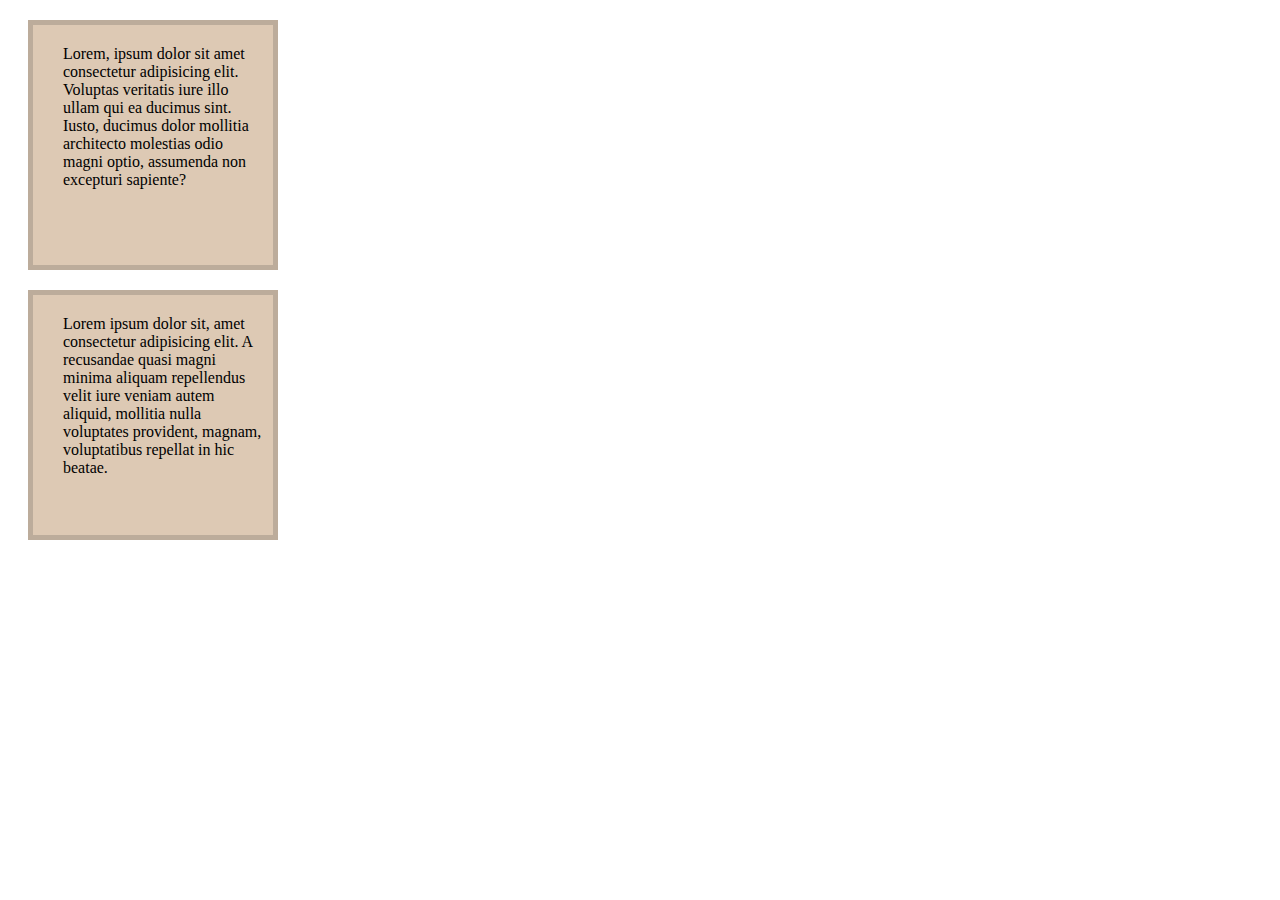
<file: Task_1/index.html>
<html lang="en">
<head>
    <meta charset="UTF-8">
    <meta http-equiv="X-UA-Compatible" content="IE=edge">
    <meta name="viewport" content="width=device-width, initial-scale=1.0">
    <title>Antoine de Saint Exupéry - The little prince</title>
    <link rel="stylesheet" href="css/style.css">
</head>
<body>
 <div class="box">Lorem, ipsum dolor sit amet consectetur adipisicing elit. Voluptas veritatis iure illo ullam qui ea ducimus sint. Iusto, ducimus dolor mollitia architecto molestias odio magni optio, assumenda non excepturi sapiente?
</div>
<div class="box">Lorem ipsum dolor sit, amet consectetur adipisicing elit. A recusandae quasi magni minima aliquam repellendus velit iure veniam autem aliquid, mollitia nulla voluptates provident, magnam, voluptatibus repellat in hic beatae.
</div>
</body>
</html>
</file>
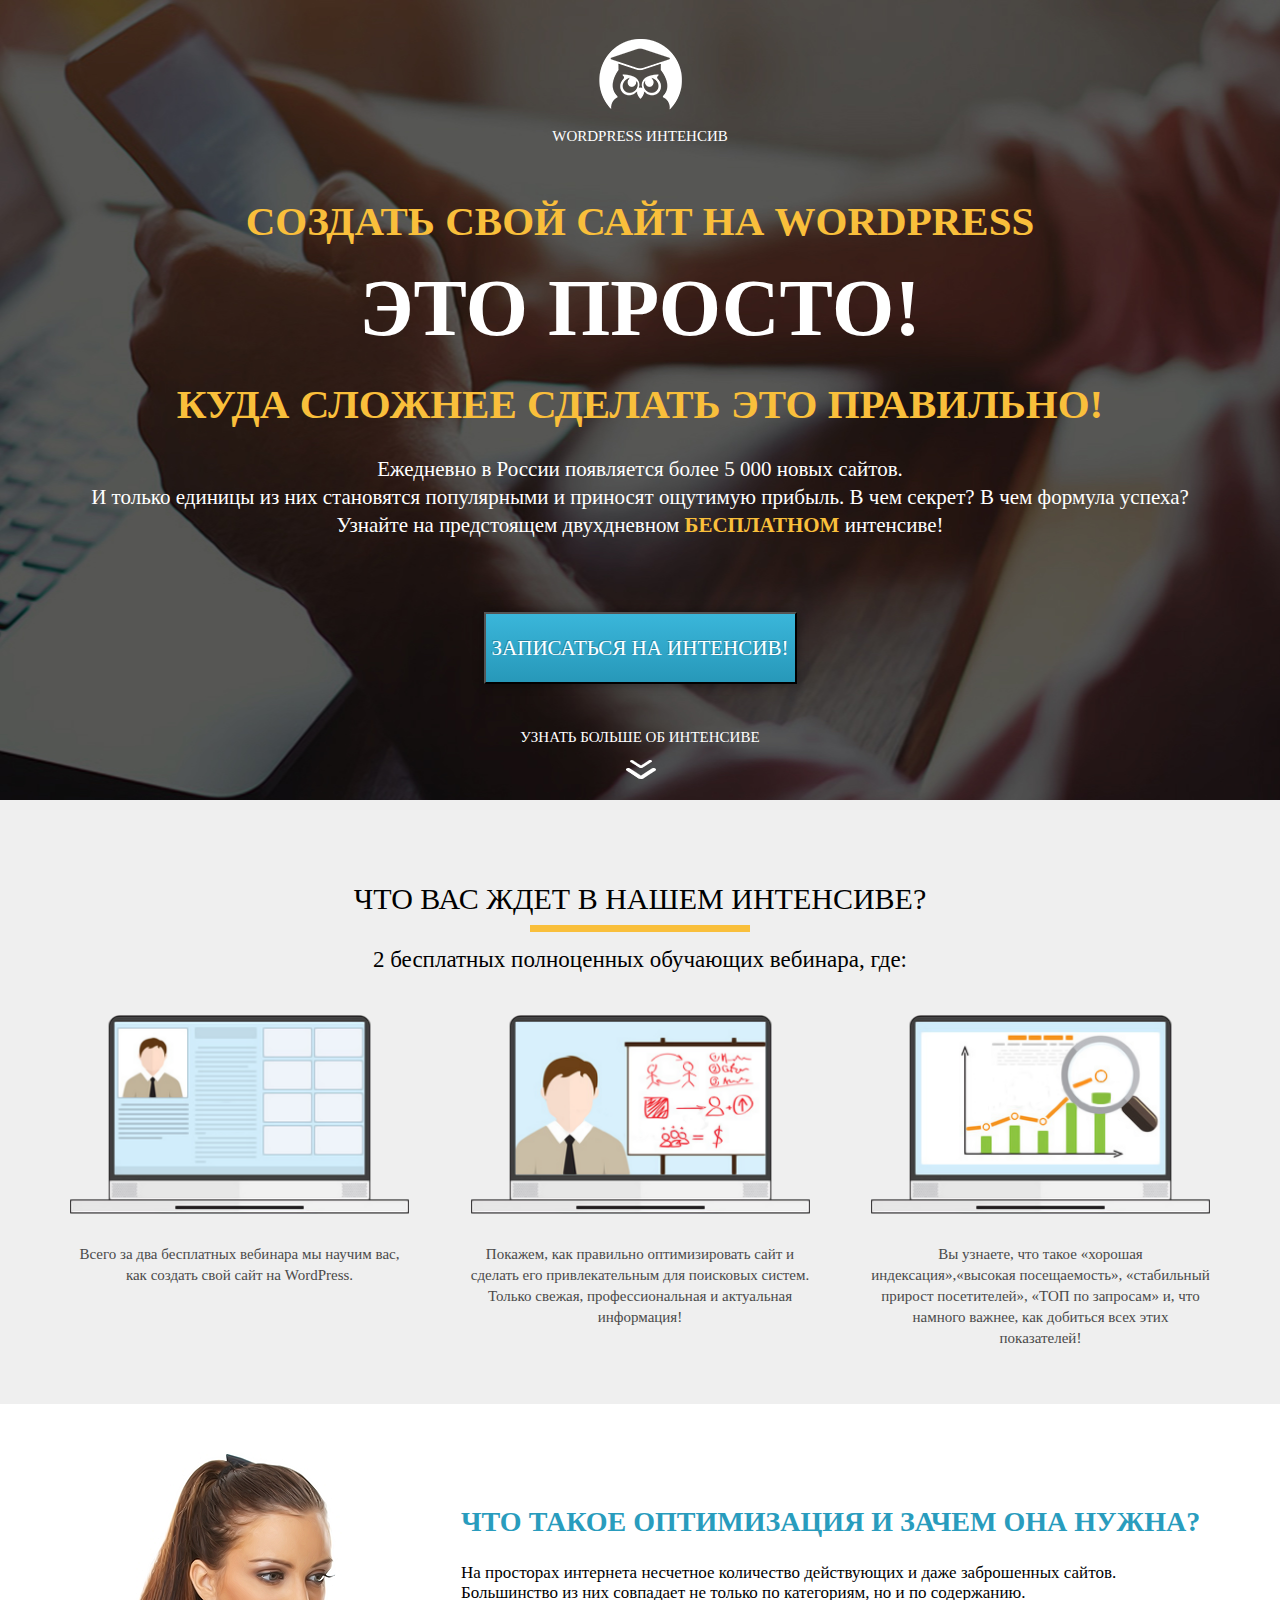
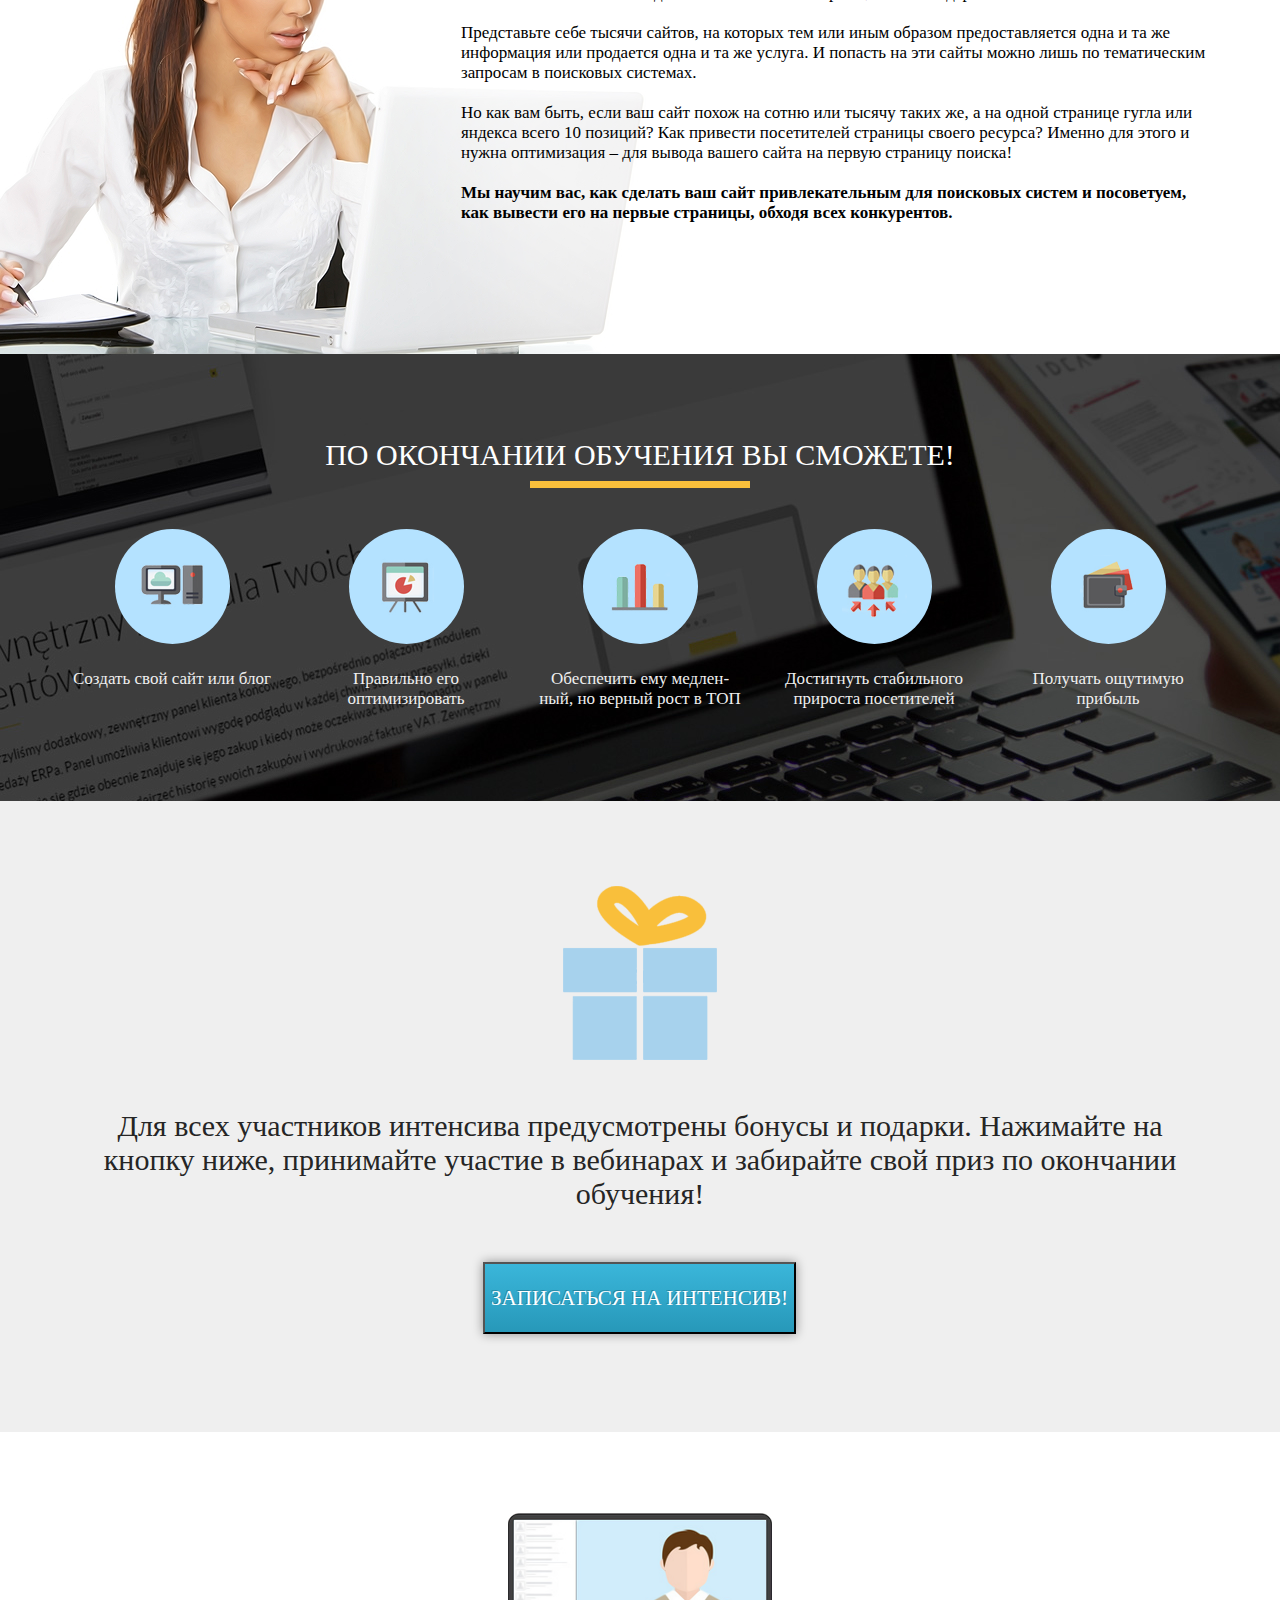
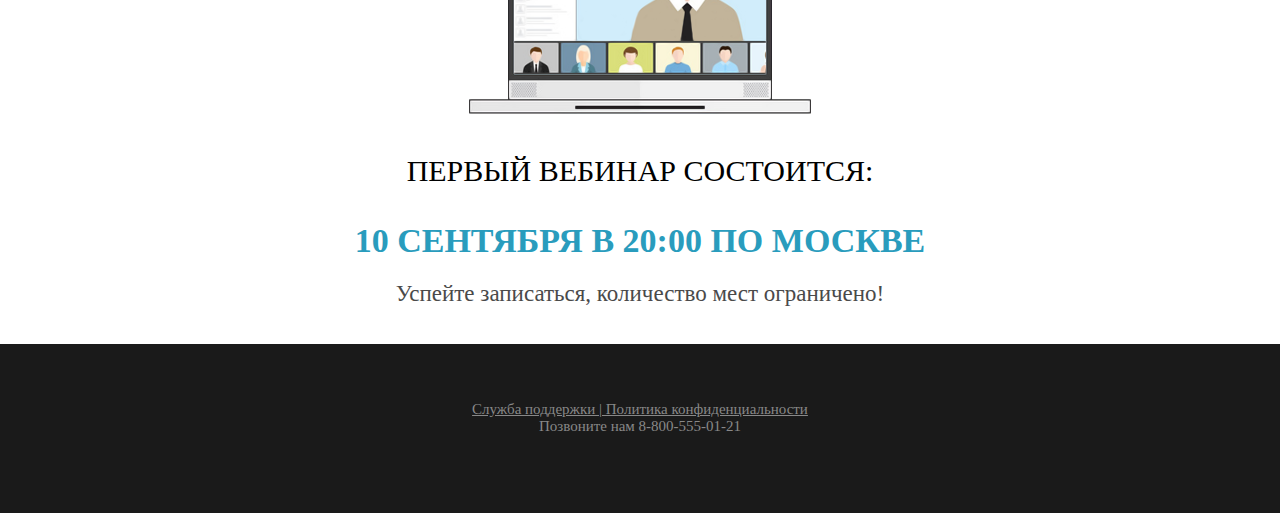
<file: wordpress/index.html>
<!DOCTYPE html>
<html lang="ru">
<head>
    <meta charset="UTF-8">
    <meta http-equiv="X-UA-Compatible" content="IE=edge">
    <meta name="viewport" content="width=device-width, initial-scale=1.0">
    <title>Wordpress интенсив</title>
    <link rel="stylesheet" href="css/style.css">
</head>
<body>
    <section class="promo">
        <div class="container">
            <div class="logo">
                <img src="/wordpress/icons/logo.png" alt="logo_owl" class="logo_img">
                <div class="logo_text">Wordpress интенсив</div>
            </div>
            <h1 class="title">Создать свой сайт на WordPress </h1>
            <div class="simple">
                <h2 class="big_title">Это просто!</h2>
                <div class="line"></div>
            <h2 class="title">Куда сложнее сделать это правильно!</h2>
            </div>
            <div class="promo_text">
                Ежедневно в России появляется более 5 000 новых сайтов.<br>
                И только единицы из них становятся популярными и приносят ощутимую прибыль. В чем секрет? В чем формула успеха? Узнайте на предстоящем двухдневном <span>БЕСПЛАТНОМ</span> интенсиве!
            </div>
            <button class="promo_btn">Записаться на интенсив!</button>
            <div class="more">
                <div class="text_more">Узнать больше об интенсиве</div>
                <img src="icons/down.png" alt="down" class="img_more">
            </div>
        </div>
    </section>

    <section class="waiting">
        <div class="container">
            <h2 class="waiting_header">Что вас ждет в нашем интенсиве?</h2>
            <div class="waiting_devider"></div>
            <div class="waiting_subheader">2 бесплатных полноценных обучающих вебинара, где:</div>
            <div class="waiting_wrapper">
                <div class="waiting_item">
                    <img src="img/waiting_1.png" alt="1" class="waiting_img">
                    <div class="waiting_descr">Всего за два бесплатных вебинара мы научим вас,
                        как создать свой сайт на WordPress. </div>
                </div>
                <div class="waiting_item">
                    <img src="img/waiting_2.png" alt="2" class="waiting_img">
                    <div class="waiting_descr">Покажем, как правильно оптимизировать сайт и сделать его привлекательным для поисковых систем. Только свежая, профессиональная и актуальная информация!</div>
                </div>
                <div class="waiting_item">
                    <img src="img/waiting_3.png" alt="3" class="waiting_img">
                    <div class="waiting_descr">Вы узнаете, что такое «хорошая индексация»,«высокая посещаемость», «стабильный прирост посетителей», «ТОП по запросам» и, что намного важнее, как добиться всех этих показателей!</div>
                </div>
            </div>
        </div>
    </section>
    <section class="optimization">
        <div class="container">
            <h2 class="optimization_header">Что такое оптимизация и зачем она нужна?</h2>
            <div class="optimization_text">
                На просторах интернета несчетное количество действующих и даже заброшенных сайтов. Большинство из них совпадает не только по категориям, но и по содержанию. 
                <br><br>
                Представьте себе тысячи сайтов, на которых тем или иным образом предоставляется одна и та же информация или продается одна и та же услуга. И попасть на эти сайты можно лишь по тематическим запросам в поисковых системах.
                <br><br> 
                Но как вам быть, если ваш сайт похож на сотню или тысячу таких же, а на одной странице гугла или яндекса всего 10 позиций? Как привести посетителей страницы своего ресурса? Именно для этого и нужна оптимизация – для вывода вашего сайта на первую страницу поиска! 
                <br><br>
                <span>Мы научим вас, как сделать ваш сайт привлекательным для поисковых систем и посоветуем, как вывести его на первые страницы, обходя всех конкурентов.</span>
            </div>
            <img class="optimization_img" alt="woman_bg" src="img/bg/woman_bg.png">
        </div>
    </section>
    <section class="finish">
        <div class="container">
            <h2 class="finish_header">По окончании обучения Вы сможете!</h2>
            <div class="finish_devider"></div>
            <div class="finish_wrapper">
                <div class="finish_item">
                    <div class="finish_round">
                        <img src="icons/finish/1.png" alt="1" class="finish_icon">
                    </div>
                    <div class="finish_descr">Создать свой сайт или блог</div>
                </div>
                <div class="finish_item">
                    <div class="finish_round">
                        <img src="icons/finish/2.png" alt="2" class="finish_icon">
                    </div>
                    <div class="finish_descr">Правильно его оптимизировать</div>
                </div>
                <div class="finish_item">
                    <div class="finish_round">
                        <img src="icons/finish/3.png" alt="3" class="finish_icon">
                    </div>
                    <div class="finish_descr">Обеспечить ему медлен-ный, но верный рост в ТОП</div>
                </div>
                <div class="finish_item">
                    <div class="finish_round">
                        <img src="icons/finish/4.png" alt="4" class="finish_icon">
                    </div>
                    <div class="finish_descr">Достигнуть стабильного прироста посетителей</div>
                </div>
                <div class="finish_item">
                    <div class="finish_round">
                        <img src="icons/finish/5.png" alt="5" class="finish_icon">
                    </div>
                    <div class="finish_descr">Получать ощутимую прибыль</div>
                </div>
            </div>
        </div>
    </section>
    <section class="gift">
        <div class="container">
            <img class="gift_img" src="./icons/Rectangle.png">
            <div class="gift_text">Для всех участников интенсива предусмотрены бонусы и подарки. Нажимайте на кнопку ниже, принимайте участие в вебинарах и забирайте свой приз по окончании обучения!</div>
            <button class="gift_btn">Записаться на интенсив!</button>
        </div>
    </section>
    <section class="webinar">
        <div class="container">
            <img src="./img/webinar.png" alt="webi" class="webinar_img">
            <div class="webinar_wrapper">
                <div class="webinar_coming">Первый вебинар состоится:<br><br><span>10 сентября в 20:00 по Москве</span></div>
                <div class="webinar_descr">Успейте записаться, количество мест ограничено!</div>
            </div>
        </div>
    </section>
    <footer class="final">
        <div class="container">
            <div class="final_support"><a href="https://translate.yandex.ru/?source_lang=ru&target_lang=en&text=%D0%B2%D0%B5%D0%B1%D0%B8%D0%BD%D0%B0%D1%80">Служба поддержки  |  Политика конфиденциальности</a><br>Позвоните нам 8-800-555-01-21</div>
        </div>
    </footer>
</body>
</html>
</file>
<file: Task_1/css/style.css>
.box {
    height: 250;
    width:250;
    background-color: #DDC9B4;
    padding-top: 20;
    padding-bottom: 20;
    padding-right: 10;
    padding-left: 30;
    margin: 20;
    border: 5px solid #BCAC9B;
    box-sizing:border-box;
}
</file>
<file: wordpress/css/style.css>
* {
    box-sizing: border-box;
    margin: 0;
    padding: 0;
}

.promo {
    height: 800px;
    background: url(../img/bg/main_bg.png) center center/ cover;
    padding: 39px 0px 60px 0px
}

.container {
    width: 1140px;
    margin: 0 auto;
    position: relative;
}

.logo .logo_img {
    display: block;
    margin: 0 auto;
}

.logo .logo_text {
    color: #fff;
    font-family: 'Roboto';
    font-style: normal;
    font-weight: 500;
    font-size: 15px;
    line-height: 24px;
    text-transform: uppercase;
    text-align: center;
    margin-top: 14px;
}

h1 {
    margin-top: 53px;
    margin-bottom: 21px;
} 

h2.title {
    margin-top: 30px;
}

.title {
    font-family:'Roboto';
    font-style:normal;
    font-weight: 900;
    font-size: 41px;
    line-height: 41px;
    color: #F9BF3B;
    text-align: center;
    text-transform: uppercase;   
}

.simple .big_title {
    font-family: 'Roboto';
    font-style: normal;
    font-weight: 900;
    font-size: 80px;
    color: #FFFFFF;
    text-transform: uppercase;
    text-align: center;
}

.promo .promo_text {
    font-family: 'Roboto';
    font-style: normal;
    font-weight: 300;
    font-size: 21px;
    line-height: 28px;
    color:#fff;
    text-align: center;
    padding: 0 13px;
    margin-top: 30px;
}

.promo .promo_text span {
    color:#F9BF3B;
    font-family: "Roboto - Bold";
    font-weight: 700;
}

.promo .promo_btn {
    display: block;
    margin: 0 auto;
    margin-top: 73px;
    width: 313px;
    height: 72px;
    background: linear-gradient(0deg, #2798B9 0%, #3AB6DA 100%);
    box-shadow: 0px 0px 10px rgba(0, 0, 0, 0.4);
    font-family: 'RobotoCondensed';
    font-size: 21px;
    text-align: center;
    text-transform: uppercase;
    color: #FFFFFF;
    text-shadow: -1px -1px 0px rgba(0, 0, 0, 0.22);
    outline: none;
    cursor: pointer;
}

.more .text_more {
    font-family: 'Roboto';
    font-style: normal;
    font-weight: 100;
    font-size: 15px;
    text-transform: uppercase;
    text-align: center;
    color: #FFFFFF;
    margin-top: 45px;
}

.more .img_more {
    display: block;
    margin: 0 auto;
    margin-top: 13px;
}

.waiting .waiting_header, .finish .finish_header {
    font-family: 'Roboto';
    font-style: normal;
    font-weight: 400;
    font-size: 30px;
    line-height: 30px;
    text-align: center;
    text-transform: uppercase;
}

.finish .finish_header {
    color: #FFFFFF;
}

.waiting {
    height: 604px;
    background: #EFEFEF;
    padding: 84px 0 74px 0;
}

.waiting .waiting_devider, .finish .finish_devider {
    width: 220px;
    height: 7px;
    margin: 0 auto;
    background: #F9BF3B;
    margin-top: 11px;
}

.waiting .waiting_subheader {
    font-family: 'Roboto';
    font-style: normal;
    font-weight: 400;
    font-size: 23px;
    line-height: 20px;
    text-align: center;
    margin-top: 18px;
}

.waiting .waiting_wrapper {
    margin-top: 45px;
    display: flex;
    justify-content: space-between;
    align-content: center;
}

.waiting .waiting_wrapper .waiting_item {
    width: 339px;
    text-align: center;
    min-height: 85px;
    
}

.waiting .waiting_wrapper .waiting_item .waiting_img {
    width: 100%;
}

.waiting .waiting_wrapper .waiting_item .waiting_descr {
    margin-top: 26px;
    font-family: 'Roboto';
    font-style: normal;
    font-weight: 300;
    font-size: 15px;
    line-height: 21px;
    color: #4A4A4A;
}

.optimization {
    min-height: 550px;
    padding: 102px 0 107px 0;
}

.optimization .optimization_header {
    margin-left: 391px;
    font-family: 'Roboto';
    font-style: normal;
    font-weight: 900;
    font-size: 28px;
    color: #299CBD;
    text-transform: uppercase;
}

.optimization .optimization_text {
    margin-left: 391px;
    margin-top: 25px;
    font-family: 'Roboto';
    font-style: normal;
    font-weight: 300;
    font-size: 17px;
}

.optimization .optimization_text span {
    font-family: 'Roboto-Bold';
    font-weight: 700;
}

.optimization .optimization_img {
    position: absolute;
    top: -54px;
    left: -240px;
    z-index: -1;
}

.finish {
    min-height: 447px;
    padding: 86px 68px;
    background: url("../img/bg/По\ окончании\ обучения\ Вы\ сможете!.png") center center/cover no-repeat;
}

.finish .finish_wrapper {
    margin-top: 41px;
    display: flex;
    justify-content: space-between;
}

.finish .finish_wrapper .finish_item {
    width: 204px;
}

.finish .finish_wrapper .finish_item .finish_descr {
    margin-top: 25px;
    font-family: 'Roboto';
    font-style: normal;
    font-weight: 300;
    font-size: 17px;
    line-height: 20px;
    text-align: center;
    color: #EFEFEF;
}

.finish .finish_wrapper .finish_item .finish_round {
    margin: 0 auto;
    display: flex;
    justify-content: center;
    align-items: center;
    width: 115px;
    height: 115px;
    background-color: #b4e2ff;
    border-radius: 100%;
}

.gift {
    min-height: 631px;
    background-color: #EFEFEF;
}

.gift .gift_img {
    margin: 85px 493px 45px 493px ;
    height: 174px;
    width: 154px;
}

.gift .gift_text {
    font-family: 'Roboto';
    font-style: normal;
    font-weight: 400;
    font-size: 30px;
    align-items: center;
    text-align: center;
    color: #252525;
}

.gift .gift_btn {
    width: 313px;
    height: 72px;
    background: linear-gradient(0deg, #2798B9 0%, #3AB6DA 100%);
    box-shadow: 0px 0px 10px rgba(0, 0, 0, 0.4);
    font-family: 'RobotoCondensed';
    font-size: 21px;
    text-align: center;
    text-transform: uppercase;
    color: #FFFFFF;
    text-shadow: -1px -1px 0px rgba(0, 0, 0, 0.22);
    outline: none;
    margin: 51px 413px 88px 413px;
    cursor: pointer;
}

.webinar {
    min-height: 512px;
    background: #FFFFFF;
}

.webinar_wrapper {
    margin: 0 281px 0 281px;
}

.webinar_img {
    margin: 81px 399px 36px 399px;
}

.webinar_coming {
    font-family: 'Roboto';
    font-style: normal;
    font-weight: 400;
    font-size: 30px;
    text-align: center;
    text-transform: uppercase;
}

.webinar_coming span {
    font-weight: 900;
    font-size: 34px;
    color: #299CBD;
}

.webinar_descr {
    font-family: 'Roboto';
    font-style: normal;
    font-weight: 400;
    font-size: 23px;
    line-height: 20px;
    text-align: center;
    color: #4A4A4A;
    margin: 24px 0 52px 0;
}

.final {
    min-height: 169px;
    background-color: #1A1A1A;
    padding: 57px 0 69px 0;
}

.final .final_support {
    font-family: 'Roboto';
    font-style: normal;
    font-weight: 300;
    font-size: 15px;
    text-align: center;
    color: #888888;
    margin: 0 366px;
}

.final .final_support a {
    text-decoration-line: underline;
    color: inherit;
}
</file>
